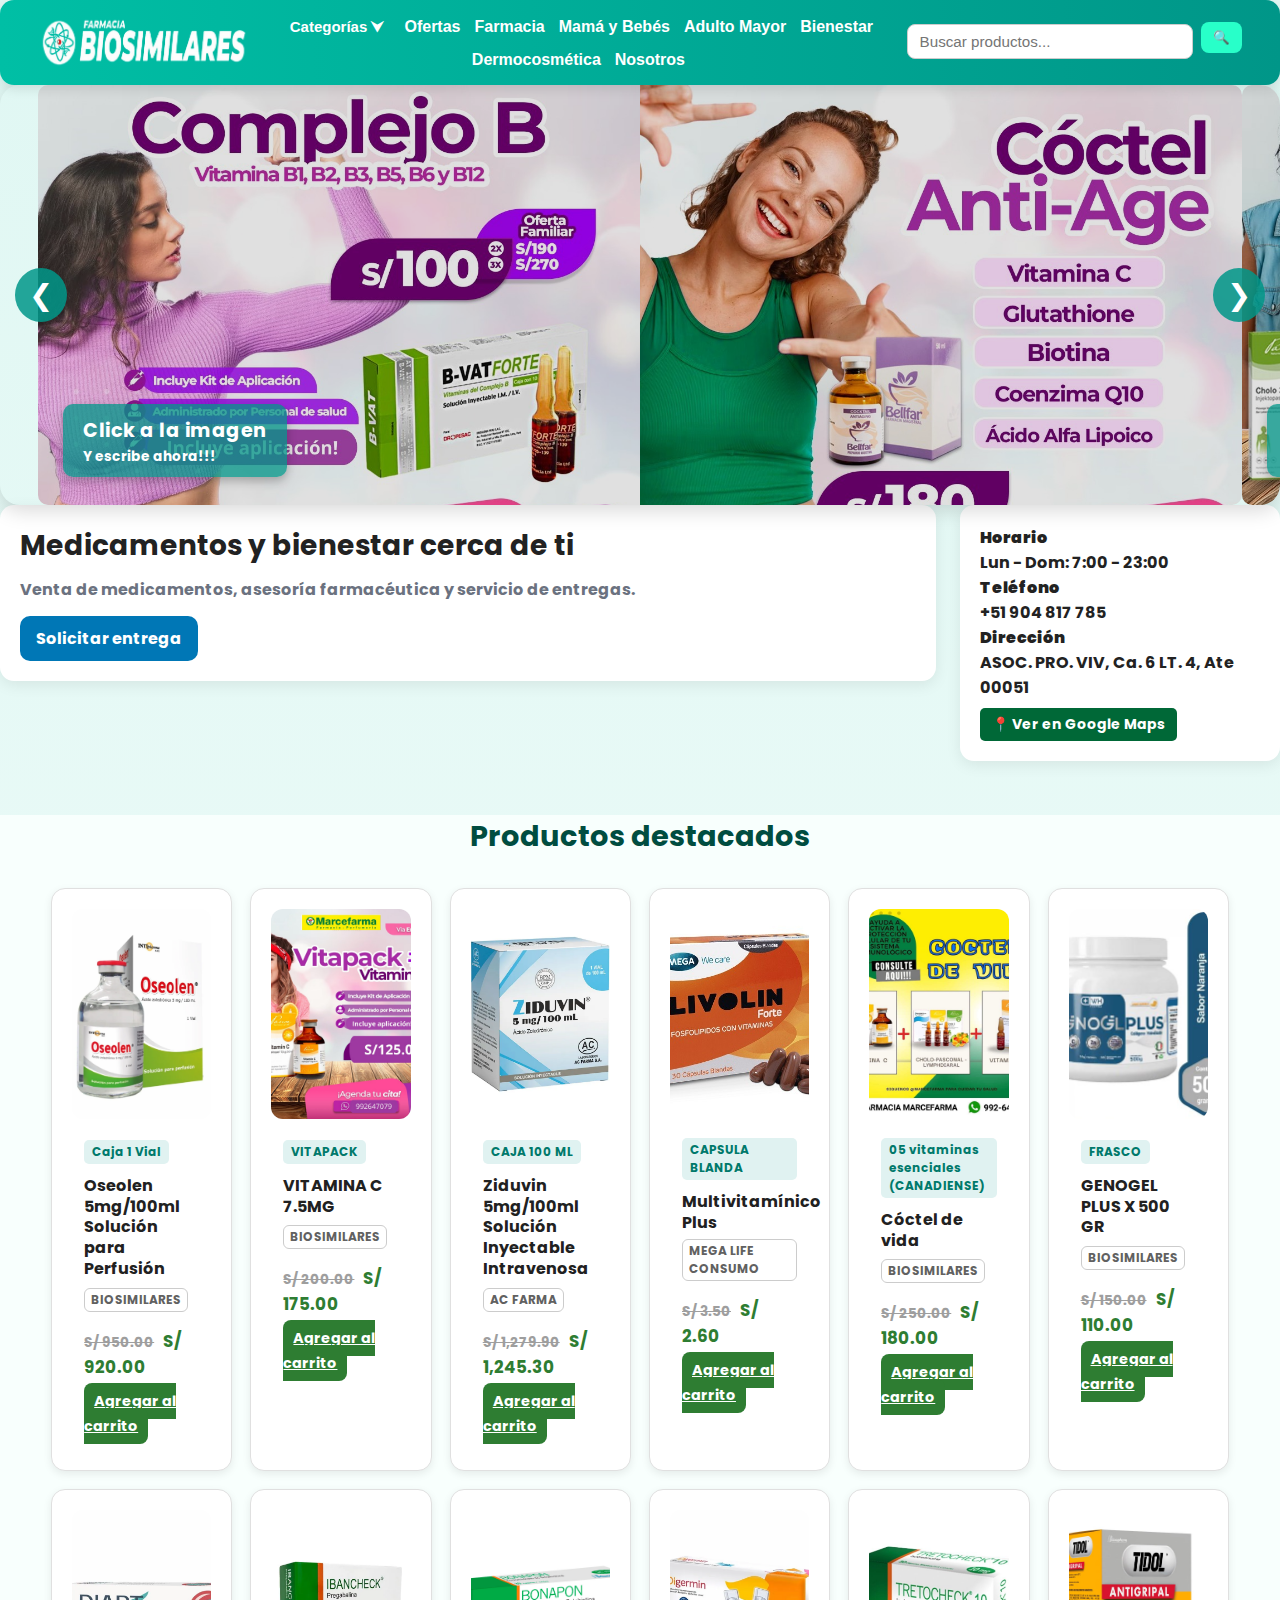
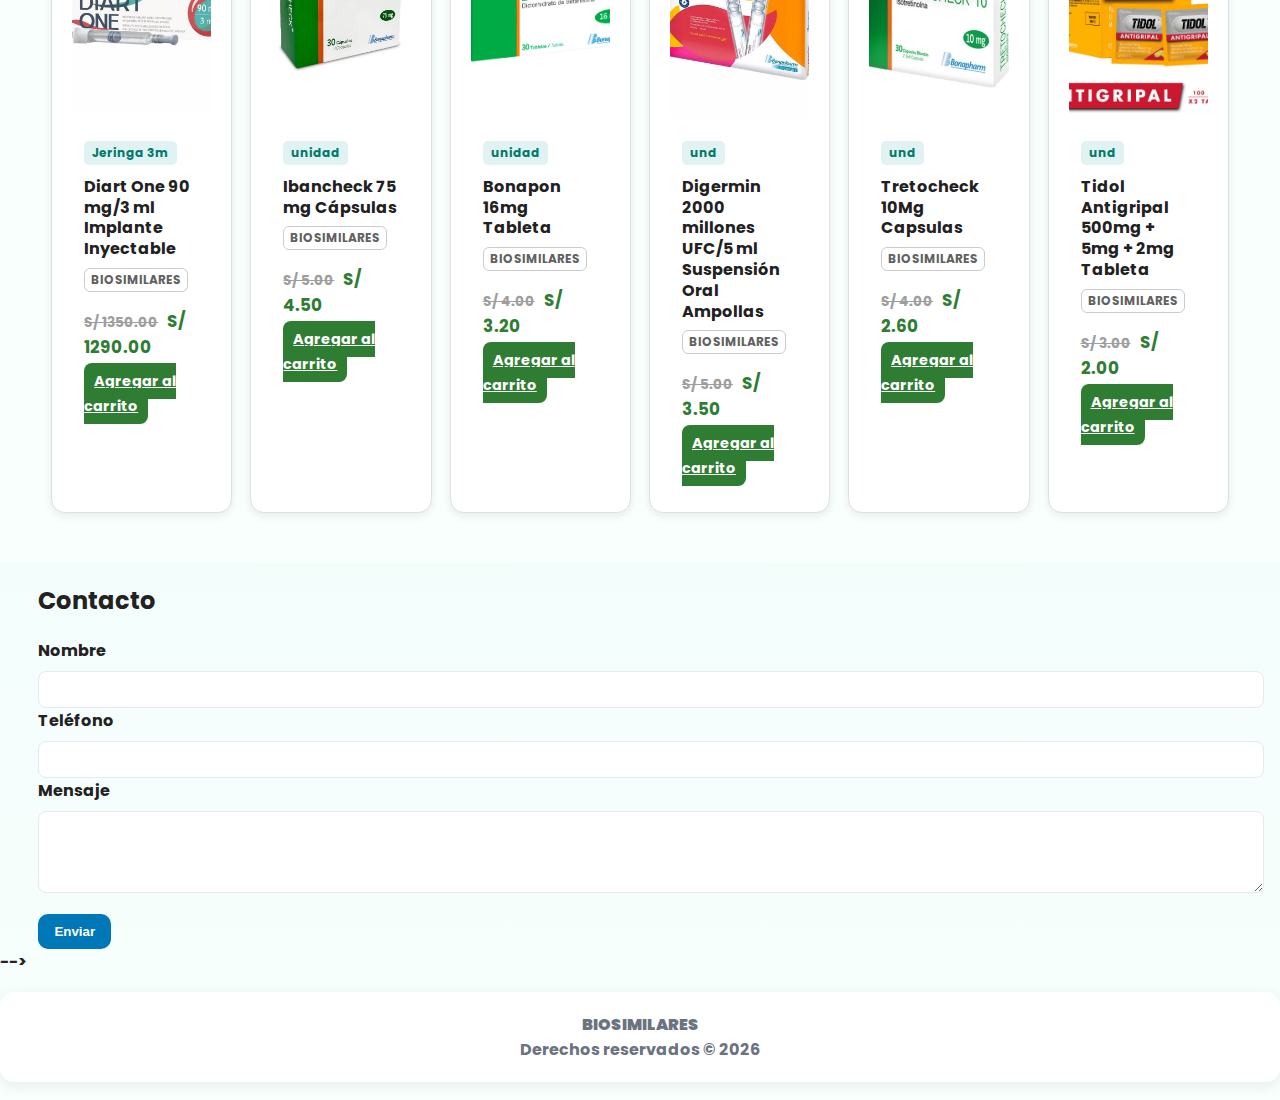
<file: index.html>
<!doctype html>
    <html lang="es">
    <head>
      <link rel="icon" href="mini.png" type="image/png">
<link rel="shortcut icon" href="mini.png" type="image/png">

    <meta charset="utf-8">
    <meta name="viewport" content="width=device-width,initial-scale=1">
  <title>Farmacia Biosimilares - Salud y confianza en cada producto</title>
<meta name="description" content="Encuentra medicamentos y productos de calidad en Farmacia Biosimilares. Atención personalizada, precios accesibles y confianza garantizada.">

    <link rel="icon" href="mini.png" type="image/png">
<meta property="og:title" content="Farmacia Biosimilares">
<meta property="og:description" content="Medicamentos biosimilares de calidad garantizada en Perú. Farmacia Biosimilares.">
<meta property="og:image" content="https://farmaciabiosimilares.pe/logo.png">
<meta property="og:url" content="https://farmaciabiosimilares.pe">
<meta name="twitter:card" content="summary_large_image">

  <link href="https://fonts.googleapis.com/css2?family=Poppins:wght@400;600&family=Lato:wght@400;700&display=swap" rel="stylesheet">
<meta name="description" content="Farmacia Biosimilares: venta de medicamentos, asesoría y entregas en todo el Perú.">
<meta name="keywords" content="farmacia, biosimilares, medicamentos, perú, ate, salud">
<meta name="author" content="Farmacia Biosimilares SAC">

    <link rel="stylesheet" href="style.css">
 


    </head>
    <body>
    <header class="card">
        <div class="container top">
        <div class="logo">
  <img id="logoFarmacia" src="bioo.png" alt="Logo Farmacia">


            
  <nav class="menu">
  <button id="btnCategorias">Categorías ⮟</button>
  <a href="#ofertas">Ofertas</a>
  <a href="#farmacia">Farmacia</a>
  <a href="#mama">Mamá y Bebés</a>
  <a href="#adulto">Adulto Mayor</a>
  <a href="#bienestar">Bienestar</a>
  <a href="#dermo">Dermocosmética</a>
<a href="#nosotros">Nosotros</a>
  <div id="barraCategorias" class="oculto">
    <ul>
      <li><a href="#productos">Medicinas</a></li>
      <li>Dispositivos Médicos</li>
      <li>Vitaminas y Suplementos</li>
      <li>Cuidado del Adulto</li>
      <li>Cuidado Infantil</li>
      <li>Dermocosmética</li>
      <li>Cuidado Personal</li>
    </ul>
  </div>
</nav>
<div class="buscador">
  <input type="text" id="buscar" placeholder="Buscar productos...">
  <button onclick="buscarProducto()">🔍</button>
</div>

    </header>
<!-- === BANNER PRINCIPAL === -->
<!-- === BANNER PRINCIPAL === -->
<section class="banner">
  <div class="slides">
    <div class="slide active">
      <a href="https://wa.me/51992647079" target="_blank">
  <img src="promo1.png" alt="Banner" style="width:100%; border-radius:10px; cursor:pointer;">
</a>
  <div class="texto">
        <h2>Click a la imagen</h2>
        <p>Y escribe ahora!!!</p>
      </div>
    </div>
    <div class="slide">
     <a href="https://wa.me/51992647079" target="_blank">
  <img src="promo2.png" alt="Banner" style="width:100%; border-radius:10px; cursor:pointer;">
</a>
 <div class="texto">
        <h2>Click a la imagen</h2>
        <p>Y escribe ahora!!!</p>
      </div>
    </div>
    <div class="slide">
      <a href="https://wa.me/51992647079" target="_blank">
  <img src="promo3.png" alt="Banner" style="width:100%; border-radius:10px; cursor:pointer;">
</a>
 <div class="texto">
        <h2>Click a la imagen</h2>
        <p>Y escribe ahora!!!</p>
      </div>
    </div>
  </div>

  <!-- Flechas -->
  <button class="flecha izq">&#10094;</button>
  <button class="flecha der">&#10095;</button>
</section>

    <main class="container">
        <section class="hero">
        <div class="card">
            <h1>Medicamentos y bienestar cerca de ti</h1>
            <p class="lead">Venta de medicamentos, asesoría farmacéutica y servicio de entregas.</p>
            <a class="cta" href="#contacto">Solicitar entrega</a>
        </div>

        <aside class="card info">
            <strong>Horario</strong>
            <div class="muted">Lun - Dom: 7:00 - 23:00</div>
            <strong>Teléfono</strong>
            <div class="muted">+51 904 817 785</div>
            <strong>Dirección</strong>
            <div class="muted">ASOC. PRO. VIV, Ca. 6 LT. 4, Ate 00051</div>
        <a href="https://www.google.com/maps?q=ASOC.+PRO.+VIV,+Ca.+6+LT.+4,+Ate+00051" target="_blank" class="btn-maps">
    📍 Ver en Google Maps
  </a>
          </aside>
        </section>


    

   


       <!-- <section id="servicios">
        <h2>Servicios</h2>
        <div class="grid">
            <div class="card"><strong>Venta de medicamentos</strong><p>Genéricos y de marca.</p></div>
            <div class="card"><strong>Entrega a domicilio</strong><p>Rápida y segura.</p></div>
            <div class="card"><strong>Asesoría farmacéutica</strong><p>Consulta con nuestros expertos.</p></div>
        </div>
        </section>---->

 <section id="productos">
  <h2>Productos destacados</h2>

  <div class="grid">
   <!-- 🟢 Producto Oseolen -->
<div class="card product"  onclick="location.href='oseolen.html'" target="_blank">
  <img src="oseolen.jpg" alt="Oseolen">
  <div class="info">
    <span class="etiqueta">Caja 1 Vial</span>
    <h3>Oseolen 5mg/100ml Solución para Perfusión</h3>
    <div class="marca">BIOSIMILARES</div>
    <div class="precios">
      <span class="anterior">S/ 950.00</span>
      <span class="actual">S/ 920.00</span>
    </div>
    <a href="https://wa.me/51992647079" class="btn" target="_blank">Agregar al carrito</a>

  </div>
</div>

  
</a>


    <!-- Producto 2 -->
    <div class="card product">
      <img src="´VIT C.PNG" alt="Paracetamol">
      <div class="info">
        <span class="etiqueta">VITAPACK</span>
        <h3>VITAMINA C 7.5MG </h3>
        <span class="marca">BIOSIMILARES</span>
        <div class="precios">
          <span class="anterior">S/ 200.00</span>
      <span class="actual">S/ 175.00</span>
    </div>
    <a href="https://wa.me/51992647079" class="btn" target="_blank">Agregar al carrito</a>

  </div>
</div>

    <!-- Producto 3 -->
    <div class="card product">
      <img src="ZIDU.PNG" alt="Ibuprofeno">
      <div class="info">
        <span class="etiqueta">CAJA 100 ML</span>
        <h3>Ziduvin 5mg/100ml Solución Inyectable Intravenosa</h3>
        <span class="marca">AC FARMA</span>
        <div class="precios">
           <span class="anterior">S/ 1,279.90</span>
      <span class="actual">S/ 1,245.30</span>
    </div>
    <a href="https://wa.me/51992647079" class="btn" target="_blank">Agregar al carrito</a>

  </div>
</div>

    <!-- Producto 4 -->
    <div class="card product">
      <img src="LIV.PNG" alt="Multivitamínico">
      <div class="info">
        <span class="etiqueta">CAPSULA BLANDA</span>
        <h3>Multivitamínico Plus</h3>
        <span class="marca">MEGA LIFE CONSUMO</span>
        <div class="precios">
            <span class="anterior">S/ 3.50</span>
      <span class="actual">S/ 2.60</span>
    </div>
    <a href="https://wa.me/51992647079" class="btn" target="_blank">Agregar al carrito</a>

  </div>
</div>

    <!-- Producto 5 -->
    <div class="card product">
      <img src="789.png" alt="Suero Oral">
      <div class="info">
        <span class="etiqueta">05 vitaminas esenciales (CANADIENSE)</span>
        <h3>Cóctel de vida</h3>
        <span class="marca">BIOSIMILARES</span>
        <div class="precios">
            <span class="anterior">S/ 250.00</span>
      <span class="actual">S/ 180.00</span>
    </div>
    <a href="https://wa.me/51992647079" class="btn" target="_blank">Agregar al carrito</a>

  </div>
</div>

<!-- Producto 6 -->
    <div class="card product">
      <img src="plus.png" alt="Suero Oral">
      <div class="info">
        <span class="etiqueta">FRASCO</span>
        <h3>GENOGEL PLUS X 500 GR</h3>
        <span class="marca">BIOSIMILARES</span>
        <div class="precios">
            <span class="anterior">S/ 150.00</span>
      <span class="actual">S/ 110.00</span>
    </div>
    <a href="https://wa.me/51992647079" class="btn" target="_blank">Agregar al carrito</a>

  </div>
</div>

<!-- Producto 7 -->
    <div class="card product">
      <img src="giar.png" alt="Suero Oral">
      <div class="info">
        <span class="etiqueta">Jeringa 3m</span>
        <h3>Diart One 90 mg/3 ml Implante Inyectable</h3>
        <span class="marca">BIOSIMILARES</span>
        <div class="precios">
            <span class="anterior">S/ 1350.00</span>
      <span class="actual">S/ 1290.00</span>
    </div>
    <a href="https://wa.me/51992647079" class="btn" target="_blank">Agregar al carrito</a>

  </div>
</div>


<!-- Producto 8 -->
    <div class="card product">
      <img src="ivan.png" alt="Suero Oral">
      <div class="info">
        <span class="etiqueta">unidad</span>
        <h3>Ibancheck 75 mg Cápsulas</h3>
        <span class="marca">BIOSIMILARES</span>
        <div class="precios">
            <span class="anterior">S/  5.00</span>
      <span class="actual">S/ 4.50</span>
    </div>
    <a href="https://wa.me/51992647079" class="btn" target="_blank">Agregar al carrito</a>

  </div>
</div>

<!-- Producto 9 -->
    <div class="card product">
      <img src="bona.png" alt="Suero Oral">
      <div class="info">
        <span class="etiqueta">unidad</span>
        <h3>Bonapon 16mg Tableta</h3>
        <span class="marca">BIOSIMILARES</span>
        <div class="precios">
            <span class="anterior">S/  4.00</span>
      <span class="actual">S/ 3.20</span>
    </div>
    <a href="https://wa.me/51992647079" class="btn" target="_blank">Agregar al carrito</a>

  </div>
</div>

<!-- Producto 10 -->
    <div class="card product">
      <img src="dige.png" alt="Suero Oral">
      <div class="info">
        <span class="etiqueta">und</span>
        <h3>Digermin 2000 millones UFC/5 ml Suspensión Oral Ampollas</h3>
        <span class="marca">BIOSIMILARES</span>
        <div class="precios">
            <span class="anterior">S/  5.00</span>
      <span class="actual">S/ 3.50</span>
    </div>
    <a href="https://wa.me/51992647079" class="btn" target="_blank">Agregar al carrito</a>

  </div>
</div>
<!-- Producto 11 -->
    <div class="card product">
      <img src="tre.png" alt="Suero Oral">
      <div class="info">
        <span class="etiqueta">und</span>
        <h3>Tretocheck 10Mg Capsulas</h3>
        <span class="marca">BIOSIMILARES</span>
        <div class="precios">
            <span class="anterior">S/  4.00</span>
      <span class="actual">S/ 2.60</span>
    </div>
    <a href="https://wa.me/51992647079" class="btn" target="_blank">Agregar al carrito</a>

  </div>
</div>
<!-- Producto 12 -->
    <div class="card product">
      <img src="tidol.png" alt="Suero Oral">
      <div class="info">
        <span class="etiqueta">und</span>
        <h3>Tidol Antigripal 500mg + 5mg + 2mg Tableta</h3>
        <span class="marca">BIOSIMILARES</span>
        <div class="precios">
            <span class="anterior">S/  3.00</span>
      <span class="actual">S/ 2.00</span>
    </div>
    <a href="https://wa.me/51992647079" class="btn" target="_blank">Agregar al carrito</a>

  </div>
</div>








</section>




        <section id="contacto">
        <h2>Contacto</h2>
        <form id="contactForm">
            <label>Nombre</label>
            <input type="text" id="name" required>
            <label>Teléfono</label>
            <input type="tel" id="phone" required>
            <label>Mensaje</label>
            <textarea id="message" rows="4" required></textarea>
            <button class="cta" type="submit">Enviar</button>
        </form>
        <div id="formMsg" class="muted"></div>
        </section>
    </main>

    

   

  


  <section id="nosotros">
     <h2>Nosotros</h2>
  <p>FARMACIA BIOSIMILARES es parte de CORPORACIÓN BIOSIMILARES SAC, una
empresa comprometida con consolidarse entre las farmacias referentes del país,
destacando por brindar un servicio integral al paciente, garantizando el acceso a
medicamentos esenciales y específicos para diversas patologías, siempre con precios
justos que permitan a cada persona cuidar su salud sin barreras económicas.
Nos dedicamos a la comercialización de productos farmacéuticos, dispositivos médicos y
productos sanitarios de procedencia legal, contando únicamente con proveedores
verificados a través de las herramientas oficiales dispuestas por el ente regulador.</p>

  <div class="nosotros-grid">
    <div class="nosotros-item">
      <img src="1231.png" alt="Nuestra Misión">
      <div class="texto">
        <h3>Misión</h3>
        <p>Brindar a nuestros pacientes acceso a medicamentos esenciales y específicos para
diversas patologías, con precios justos y competitivos que permitan cuidar su salud
sin barreras económicas. Ofrecemos productos de calidad respaldados por
proveedores verificados y un servicio caracterizado por la calidez, la atención
personalizada y el compromiso profesional.
</p>
      </div>
    </div>

    <div class="nosotros-item">
      <img src="123.png" alt="Nuestra Visión">
      <div class="texto">
        <h3>Visión</h3>
        <p>Ser reconocidos a nivel nacional como una de las farmacias referentes del país,
destacando por la accesibilidad a medicamentos de calidad, el servicio profesional y
la confianza que generamos en cada paciente. Aspiramos a liderar el mercado
mediante la innovación constante en nuestros procesos, la eficiencia en la gestión
empresarial y el compromiso de contribuir a una salud más accesible y equitativa para
todos</p>
      </div>
    </div>

    <div class="nosotros-item">
      <img src="as.png" alt="Nuestros Valores">
      <div class="texto">
        <h3>Valores</h3>
        <p>• Garantizar que todos los productos comercializados cumplan con los más altos
estándares de calidad y seguridad.
• Cumplir de manera estricta con los requisitos del sistema de gestión de calidad y la
normativa sanitaria vigente. <p>
• Implementar y mantener procedimientos operativos que aseguren la conservación
de las propiedades, eficacia y seguridad de los productos. </p>
</p>
      </div>
    </div>
  </div>
</section>-->


<footer>
        <div class="card footer">
        <strong>BIOSIMILARES</strong>
        <div class="muted">Derechos reservados © <span id="year"></span></div>
        </div>
    </footer>

<script>
function buscarProducto() {
  const valor = document.getElementById("buscar").value.toLowerCase();
  if (valor) {
    location.href = "#productos";
  }
}
</script>


 <script src="main.js"></script>
    <script>
document.getElementById('btnCategorias').addEventListener('click', () => {
  const barra = document.getElementById('barraCategorias');
  barra.classList.toggle('oculto');
});
</script>
      </body>
    </html>
</file>
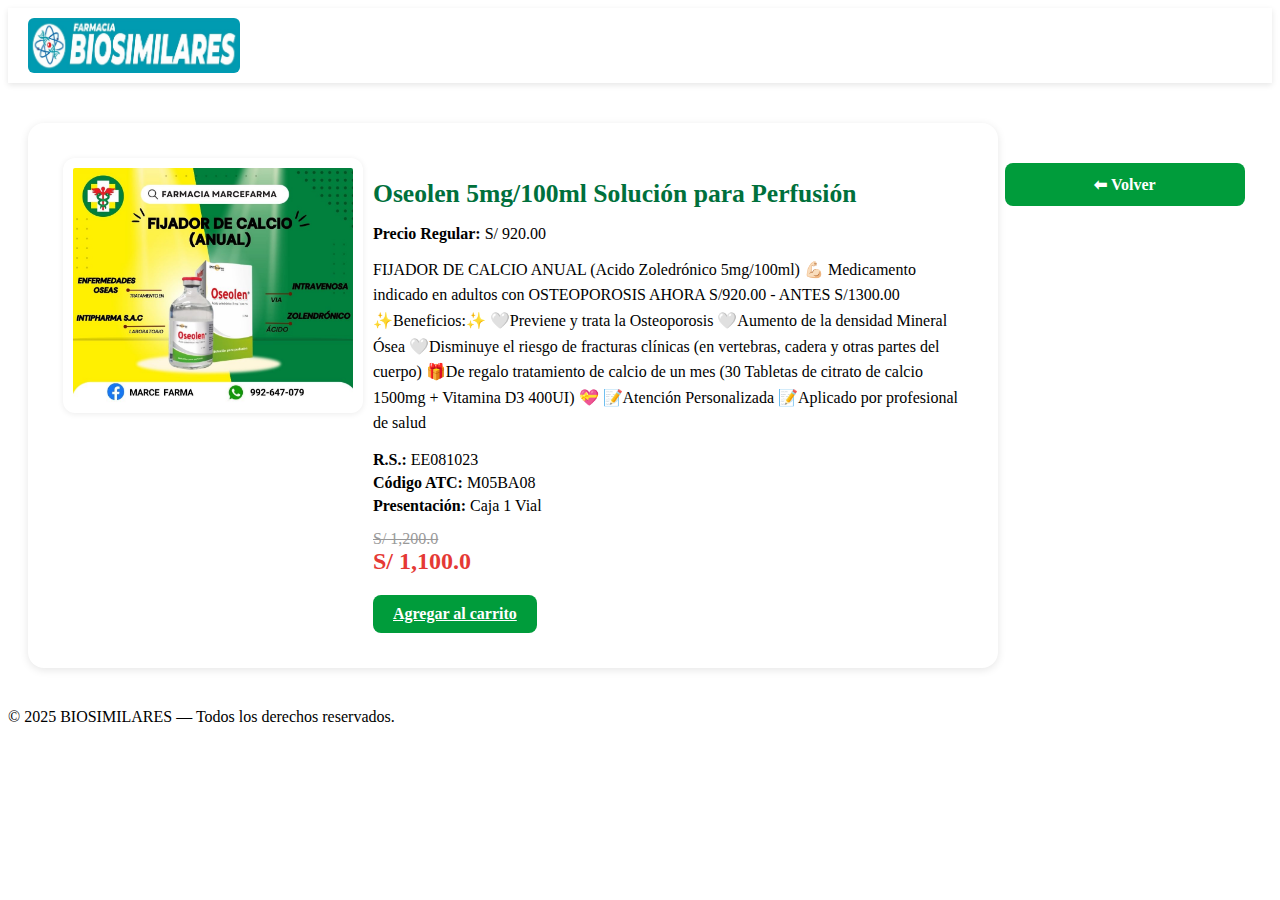
<file: oseolen.html>
<!DOCTYPE html>
<html lang="es">
<head>
  <meta charset="UTF-8">
  <meta name="viewport" content="width=device-width, initial-scale=1.0">
  <title>Oseolen 5mg/100ml - Inkafarma</title>
  <link rel="stylesheet" href="detalle.css">
</head>
<body>
  <header class="card">
    <div class="logo">
      <img src="bio.png" alt="Logo">
     
    </div>
  </header>

  <main class="container">
    <section id="detalle-producto" class="card">
      <div class="imagen">
        <img src="123.jpg" alt="Oseolen">
      </div>

      <div class="info">
        <h2>Oseolen 5mg/100ml Solución para Perfusión</h2>
        <p><strong>Precio Regular:</strong> S/ 920.00</p>
        <p>
         FIJADOR DE CALCIO ANUAL (Acido Zoledrónico 5mg/100ml) 💪🏻
Medicamento indicado en adultos con OSTEOPOROSIS
AHORA S/920.00 - ANTES S/1300.00
✨Beneficios:✨
🤍Previene y trata la Osteoporosis
🤍Aumento de la densidad Mineral Ósea
🤍Disminuye el riesgo de fracturas clínicas (en vertebras, cadera y otras partes del cuerpo)
🎁De regalo tratamiento de calcio de un mes (30 Tabletas de citrato de calcio 1500mg + Vitamina D3 400UI) 💝
📝Atención Personalizada
📝Aplicado por profesional de salud
        </p>
        <ul>
          <li><strong>R.S.:</strong> EE081023</li>
          <li><strong>Código ATC:</strong> M05BA08</li>
          <li><strong>Presentación:</strong> Caja 1 Vial</li>
        </ul>

        <div class="precios">
          <span class="anterior">S/ 1,200.0</span>
          <span class="actual">S/ 1,100.0</span>
        </div>

          <a href="https://wa.me/51992647079" class="btn" target="_blank">Agregar al carrito</a>

      </div>
    </section>

    <a href="index.html" class="btn volver">⬅ Volver</a>
  </main>

  <footer>
    © 2025 BIOSIMILARES — Todos los derechos reservados.
  </footer>
</body>
</html>
</file>
<file: style.css>
body {
  font-family: 'Poppins', 'Lato', sans-serif;
}
body {
  font-weight: 700; /* negrita en todo */
}
/* 🔹 Forzar que todo ocupe el 100% del ancho de la pantalla */
html, body {
  margin: 0 !important;
  padding: 0 !important;
  width: 100% !important;
  max-width: 100% !important;
  overflow-x: hidden !important;
}

/* 🔹 Asegurar que el header y main también se peguen a los lados */
header, main, footer {
  width: 100% !important;
  margin: 0 !important;
  padding-left: 0 !important;
  padding-right: 0 !important;
}


:root {
  --accent: #0077b6;
  --muted: #6b7280;
  --bg: #f2f6fa;
  --card-bg: #ffffff;
}

/* ===== BASE ===== */
/* ===== FONDO GENERAL ===== */
body {
  font-family: 'Poppins', sans-serif;
  margin: 0;
  background: linear-gradient(180deg, #e0f7f3 0%, #f8fffd 100%);
  color: #222;
}

/* ===== HEADER ===== */
header.card {
  background: linear-gradient(90deg, #00bfa5 0%, #009688 100%);
  color: white;
  padding: 15px 30px;
  box-shadow: 0 4px 12px rgba(0,0,0,0.1);
}

/* Contenedor superior */
header .container.top {
  display: flex !important;
  flex-direction: column !important;
  align-items: center !important;
  justify-content: center !important;
  text-align: center !important;
  width: 100%;
  gap: 10px;
}

/* 🔹 Menú de opciones arriba */
nav.menu {
  display: flex;
  flex-wrap: wrap;
  justify-content: center;
  align-items: center;
  gap: 14px;
  width: 100%;
}

/* ===== LOGO ===== */
/* ===== HEADER Y LOGO ===== */
header {
  display: flex;
  justify-content: space-between; /* logo a la izq, opciones a la der */
  align-items: center;
  padding: 10px 20px;
  background-color: #fff;
  box-shadow: 0 2px 6px rgba(0, 0, 0, 0.1);
}

/* Logo alineado a la izquierda */
header .logo {
  display: flex;
  align-items: center;
  gap: 10px;
}

header .logo img {
  height: 55px;
  width: auto;
  border-radius: 6px;
  object-fit: contain;
}

header .logo strong {
  font-size: 1.4rem;
  letter-spacing: 1px;
  display: block;
}

header .logo .muted {
  font-size: 0.85rem;
  opacity: 0.9;
}

/* ===== ESPACIADO GENERAL PARA SECCIONES ===== */
section {
  max-width: 1100px;
  margin: 60px auto;  /* más separación arriba y abajo */
  padding: 0 30px;    /* espacio a los lados */
}

/* Si tienes una clase general tipo .container también puedes reforzarla */
.container {
  max-width: 1100px;
  margin: 0 auto;
  padding: 0 30px;
}

/* Ajuste visual entre banner y siguiente sección */

.banner {
  overflow: visible; /* 👈 deja pasar elementos flotantes como el menú */
}


/* ===== NAVEGACIÓN ===== */
nav {
  display: flex;
  gap: 18px;
  flex-wrap: wrap;
}

nav a {
  text-decoration: none;
  color: white;
  font-weight: 600;
  transition: 0.3s;
  font-size: 1rem;
}

nav a:hover {
  color: #e0f7fa;
  text-shadow: 0 0 6px rgba(255,255,255,0.6);
}


nav a::after {
  content: "";
  position: absolute;
  bottom: -5px;
  left: 0;
  width: 0%;
  height: 2px;
  background: var(--accent);
  transition: width 0.3s ease;
}

nav a:hover::after {
  width: 100%;
}

/* ===== HERO ===== */
.hero {
  display: grid;
  grid-template-columns: 1fr 320px;
  gap: 24px;
  padding: 30px 0;
  align-items: start;
}

.card {
  background: var(--card-bg);
  padding: 20px;
  border-radius: 14px;
  box-shadow: 0 4px 15px rgba(0,0,0,0.08);
  transition: transform 0.3s ease;
}

.card:hover {
  transform: translateY(-4px);
}

h1 {
  margin: 0 0 10px;
  font-size: 28px;
  color: #222;
}

p.lead {
  margin: 0;
  color: var(--muted);
}

.cta {
  display: inline-block;
  margin-top: 14px;
  padding: 10px 16px;
  border-radius: 10px;
  background: var(--accent);
  color: #fff;
  text-decoration: none;
  font-weight: 700;
  transition: background 0.3s ease, transform 0.2s ease;
}

.cta:hover {
  background: #0096c7;
  transform: translateY(-2px);
}

/* ===== PRODUCTOS ===== */
#productos {
  text-align: center;
  padding: 40px 20px;
}

#productos h2 {
  font-size: 1.8em;
  margin-bottom: 30px;
  color: #004d40;
}

#productos .grid {
  display: grid;
  grid-template-columns: repeat(auto-fit, minmax(220px, 1fr));
  gap: 20px;
  justify-content: center;
}

.card.product {
  background: #fff;
  border: 1px solid #e0e0e0;
  border-radius: 14px;
  box-shadow: 0 3px 8px rgba(0,0,0,0.08);
  transition: transform 0.25s ease, box-shadow 0.25s ease;
  overflow: hidden;
  max-width: 240px;
  margin: 0 auto;
}

.card.product:hover {
  transform: translateY(-5px);
  box-shadow: 0 5px 12px rgba(0,0,0,0.12);
}

/* === 💊 IMÁGENES DE PRODUCTO GRANDES Y CLARAS === */
.card.product img {
  width: 100%;
  height: 210px; /* ajusta alto del recuadro de imagen */
  object-fit: cover; /* llena el espacio sin deformarse */
  border-radius: 12px;
  transition: transform 0.3s ease;
}

/* Pequeño efecto hover para hacerlo más pro */
.card.product:hover img {
  transform: scale(1.05);
}


.card.product .info {
  padding: 12px;
  text-align: left;
}

.etiqueta {
  display: inline-block;
  background: #e0f2f1;
  color: #00796b;
  font-size: 0.75em;
  padding: 3px 8px;
  border-radius: 5px;
  margin-bottom: 6px;
}

.info h3 {
  font-size: 1em;
  margin: 6px 0;
  color: #212121;
  line-height: 1.3em;
}

.marca {
  display: inline-block;
  border: 1px solid #ccc;
  border-radius: 6px;
  padding: 2px 6px;
  font-size: 0.75em;
  color: #616161;
  margin-bottom: 8px;
}

.precios {
  margin: 8px 0;
}

.precios .anterior {
  text-decoration: line-through;
  color: #9e9e9e;
  margin-right: 6px;
  font-size: 0.85em;
}

.precios .actual {
  color: #2e7d32;
  font-weight: bold;
  font-size: 1.05em;
}

.btn {
  background: #2e7d32;
  color: white;
  border: none;
  padding: 8px 10px;
  width: 100%;
  border-radius: 8px;
  cursor: pointer;
  font-weight: bold;
  font-size: 0.9em;
  transition: background 0.3s;
}

.btn:hover {
  background: #1b5e20;
}



/* ===== FOOTER ===== */
footer {
  margin-top: 22px;
  padding: 18px 0;
  color: var(--muted);
  text-align: center;
}

/* ===== FORM ===== */
input, textarea {
  width: 100%;
  padding: 10px;
  margin-top: 8px;
  border: 1px solid #e6e9ef;
  border-radius: 8px;
}

button.cta {
  cursor: pointer;
  border: none;
}

/* ===== RESPONSIVE ===== */
@media (max-width: 880px) {
  .hero {
    grid-template-columns: 1fr;
  }
  nav {
    display: none;
  }
  .container {
    padding: 16px;
  }
}

/* ===== SECCIÓN NOSOTROS ===== */
#nosotros {
  display: none;
  opacity: 0;
  transform: translateY(20px);
  transition: opacity 0.4s ease, transform 0.4s ease;
  padding: 60px 20px;
  text-align: center;
  max-width: 1100px;
  margin: 0 auto;
  scroll-margin-top: 90px;
}

#nosotros.active {
  display: block;
  opacity: 1;
  transform: translateY(0);
}

/* Títulos */
#nosotros h2 {
  font-size: 2.4rem;
  color: #0077b6;
  margin-bottom: 25px;
  letter-spacing: 1px;
  text-transform: uppercase;
}

/* Subtítulos */
#nosotros h3 {
  font-size: 1.6rem;
  color: #0096c7;
  margin-top: 30px;
  margin-bottom: 10px;
}

/* Párrafos */
#nosotros p {
  font-size: 1.05rem;
  line-height: 1.6;
  color: #333;
  margin-bottom: 20px;
  text-align: justify;
}

/* ===== CUADROS DE NOSOTROS ===== */
.nosotros-grid {
  display: grid;
  grid-template-columns: repeat(auto-fit, minmax(280px, 1fr));
  gap: 24px;
  margin-top: 40px;
}

.nosotros-item {
  background: #ffffff;
  border-radius: 15px;
  box-shadow: 0 4px 14px rgba(0,0,0,0.08);
  overflow: hidden;
  transition: transform 0.3s ease, box-shadow 0.3s ease;
  display: flex;
  flex-direction: column;
  align-items: center;
}

.nosotros-item:hover {
  transform: translateY(-5px);
  box-shadow: 0 6px 20px rgba(0,0,0,0.1);
}

.nosotros-item img {
  width: 100%;
  height: 220px;
  object-fit: cover;
}

.nosotros-item .texto {
  padding: 14px 18px;
  text-align: center;
}

/* ===== CLASE GENERAL ===== */
.oculto {
  display: none !important;
}

/* === ESTILOS BANNER === */
/* === BANNER FARMACÉUTICO === */
/* 🎯=== BANNER PRINCIPAL ===*/
.banner {
  position: relative;
  max-width: 900px;
  height: 420px; /* tamaño original */
  margin: 0 auto; /* pegado arriba */
  overflow: hidden;
  border-radius: 20px;
  box-shadow: 0 6px 20px rgba(0, 0, 0, 0.15);
}

/* 🎞️ Slides */
.slides {
  display: flex;
  transition: transform 0.8s ease-in-out;
}

/* 🎬 Cada slide */
.slide {
  min-width: 100%;
  position: relative;
}

.slide img {
  width: 100%;
  height: 420px;
  object-fit: cover;
  border-radius: 20px;
  filter: brightness(0.88);
}

/* 📝 Texto sobre el banner */
.slide .texto {
  position: absolute;
  bottom: 35px;  /* subido para que se vea */
  left: 25px;    /* alineado más a la izquierda */
  background: rgba(0, 150, 136, 0.75);
  color: #fff;
  padding: 12px 20px;
  border-radius: 10px;
  max-width: 380px;
  text-align: left;
  box-shadow: 0 4px 10px rgba(0, 0, 0, 0.25);
}

.slide .texto h2 {
  margin: 0;
  font-size: 1.2rem;
  font-weight: 700;
  letter-spacing: 0.5px;
}

.slide .texto p {
  margin: 4px 0 0;
  font-size: 0.85rem;
  line-height: 1.2;
}

/* 🔹 Flechas de navegación */
.flecha {
  position: absolute;
  top: 50%;
  transform: translateY(-50%);
  background: rgba(0, 150, 136, 0.85);
  color: white;
  border: none;
  font-size: 1.8rem;
  padding: 10px 14px;
  border-radius: 50%;
  cursor: pointer;
  transition: all 0.3s ease;
  z-index: 10;
}

.flecha:hover {
  background: #00bfa5;
  transform: translateY(-50%) scale(1.1);
}

.flecha.izq {
  left: 15px;
}

.flecha.der {
  right: 15px;
}

/* 🔹 Animación automática opcional */
@keyframes slide {
  0%, 33%   { transform: translateX(0); }
  34%, 66%  { transform: translateX(-100%); }
  67%, 100% { transform: translateX(-200%); }
}




/* ===== MENÚ DE CATEGORÍAS FARMACÉUTICAS ===== */
.menu {
  display: flex;
  align-items: center;
  gap: 0.5cm; /* 💡 separación precisa de 1 cm */
  position: relative;
  font-family: Arial, sans-serif;
}

#btnCategorias {
  background: none;
  border: none;
  font-weight: bold;
  color: #ffffff;
  cursor: pointer;
  font-size: 15px;
}

/* --- FIX: que la barra de categorías se vea encima del banner --- */
#barraCategorias {
  position: absolute;
  top: 60px; /* ajusta si está muy arriba o abajo */
  left: 40px;
  background: #ffffff;
  border: 1px solid #cfcfcf;
  border-radius: 6px;
  box-shadow: 0 2px 6px rgba(0,0,0,0.15);
  padding: 5px 0;
  width: 180px;
  z-index: 999999 !important;
}

header, .menu, nav, body {
  position: relative;
  z-index: 1;
}

.banner {
  position: relative;
  z-index: 0 !important; /* 🔥 esto pone el banner detrás */
  overflow: hidden;
}

#barraCategorias a {
  color: black;
  text-decoration: none;
}

#barraCategorias a:hover {
  color: #007bff; /* azul al pasar el mouse */
}
#barraCategorias li a {
  display: block;
  width: 100%;
  padding: 8px 12px;
  color: black;
  text-decoration: none;
}

#barraCategorias li a:hover {
  background-color: #f0f0f0;
}



#barraCategorias ul {
  list-style: none;
  margin: 0;
  padding: 0;
}

#barraCategorias li {
  padding: 8px 12px;
  font-size: 14px;
  color: #003366;
  cursor: pointer;
}

#barraCategorias li:hover {
  background-color: #e8f5e9;
}

.oculto {
  display: none;
}


.btn-maps {
  display: inline-block;
  margin-top: 8px;
  padding: 6px 12px;
  background-color: #006837;
  color: white;
  text-decoration: none;
  border-radius: 5px;
  font-size: 14px;
  transition: background 0.2s;
}

.btn-maps:hover {
  background-color: #004d29;
}

/* 🔥 Quita el espacio entre el banner y el texto siguiente */
.banner {
  margin-bottom: 0 !important;
  padding-bottom: 0 !important;
}

section {
  margin-top: 0 !important;
  padding-top: 0 !important;
}

main, .container {
  margin-top: 0 !important;
  padding-top: 0 !important;
}

/* === 🌍 EXPANDE TODO A PANTALLA COMPLETA === */
html, body {
  width: 100%;
  margin: 0;
  padding: 0;
  overflow-x: hidden;
}

/* Quita el límite de ancho */
.container, section {
  max-width: 100% !important;
  margin: 0 !important;
  padding-left: 3%;
  padding-right: 3%;
}

/* === 🛒 AJUSTE DE PRODUCTOS COMO INKAFARMA === */
#productos {
  background: #f8fffd;
  padding: 50px 4%;
}

#productos .grid {
  display: grid;
  grid-template-columns: repeat(auto-fit, minmax(180px, 1fr)); /* ahora pueden entrar hasta 5 */
  gap: 18px;
  justify-content: center;
}

/* Ajuste visual de las tarjetas */
.card.product {
  max-width: none; /* permite crecer horizontalmente */
  margin: 0;
}

.card.product {
  text-decoration: none;
  color: inherit;
  display: block;
  cursor: pointer;
}

.card.product:hover {
  transform: translateY(-5px);
  box-shadow: 0 5px 12px rgba(0,0,0,0.12);
}


.buscador {
  display: flex;
  justify-content: center;
  align-items: center;
  gap: 8px;
  margin-bottom: 10px;
}

.buscador input {
  width: 260px;
  padding: 8px 12px;
  border-radius: 8px;
  border: 1px solid #ccc;
  font-size: 0.95rem;
}

.buscador button {
  background-color: #28ffc9;
  border: none;
  color: white;
  padding: 8px 12px;
  border-radius: 8px;
  cursor: pointer;
  transition: background 0.3s ease;
}

.buscador button:hover {
  background-color: #0ed5f8;
}
</file>
<file: detalle.css>
/* Caja principal */
#detalle-producto {
  display: grid;
  grid-template-columns: 280px 1fr;
  gap: 30px;
  background-color: #fff;
  padding: 35px;
  border-radius: 16px;
  box-shadow: 0 2px 8px rgba(0, 0, 0, 0.1);
  max-width: 900px;
}

/* Imagen */
#detalle-producto .imagen img {
  width: 100%;
  border-radius: 12px;
  background: #fff;
  padding: 10px;
  box-shadow: 0 1px 6px rgba(0,0,0,0.08);
}

/* Información */
#detalle-producto .info h2 {
  color: #00703c;
  font-size: 1.6rem;
  font-weight: 700;
  margin-bottom: 12px;
}

#detalle-producto .info p {
  line-height: 1.6;
  margin: 5px 0 10px;
}

#detalle-producto ul {
  list-style: none;
  padding: 0;
  margin: 15px 0;
}

#detalle-producto li {
  margin-bottom: 5px;
}

/* Precios */
.precios {
  margin-top: 15px;
}

.precios .anterior {
  display: block;
  color: #999;
  text-decoration: line-through;
  font-size: 1rem;
}

.precios .actual {
  display: block;
  color: #e53935;
  font-weight: bold;
  font-size: 1.5rem;
}

/* Botón */
.btn {
  background-color: #009c3b;
  color: #fff;
  padding: 12px 20px;
  border: none;
  border-radius: 8px;
  font-weight: bold;
  cursor: pointer;
  transition: background 0.3s ease;
}

.btn:hover {
  background-color: #007a2b;
}

/* Centrado general */
main.container {
  display: flex;
  justify-content: center;
  align-items: flex-start;
  padding: 40px 20px;
}

.btn.volver {
  display: block;
  width: 200px;
  margin: 40px auto 0;
  text-align: center;
  text-decoration: none;
}

/* Header */
header {
  display: flex;
  justify-content: space-between; /* logo a la izq, opciones a la der */
  align-items: center;
  padding: 10px 20px;
  background-color: #fff;
  box-shadow: 0 2px 6px rgba(0, 0, 0, 0.1);
}

/* Logo alineado a la izquierda */
header .logo {
  display: flex;
  align-items: center;
  gap: 10px;
}

header .logo img {
  height: 55px;
  width: auto;
  border-radius: 6px;
  object-fit: contain;
}

header .logo strong {
  font-size: 1.4rem;
  letter-spacing: 1px;
  display: block;
}

header .logo .muted {
  font-size: 0.85rem;
  opacity: 0.9;
}
#detalle-producto .btn {
  background-color: #009c3b;
  color: #fff;
  padding: 10px 20px;
  border: none;
  border-radius: 8px;
  font-weight: bold;
  cursor: pointer;
  display: inline-block; /* 🔹 antes era block, ahora ocupa solo su tamaño */
  margin-top: 20px;
  transition: background 0.3s ease;
}


#detalle-producto .btn:hover {
  background-color: #007a2b;
}
</file>
